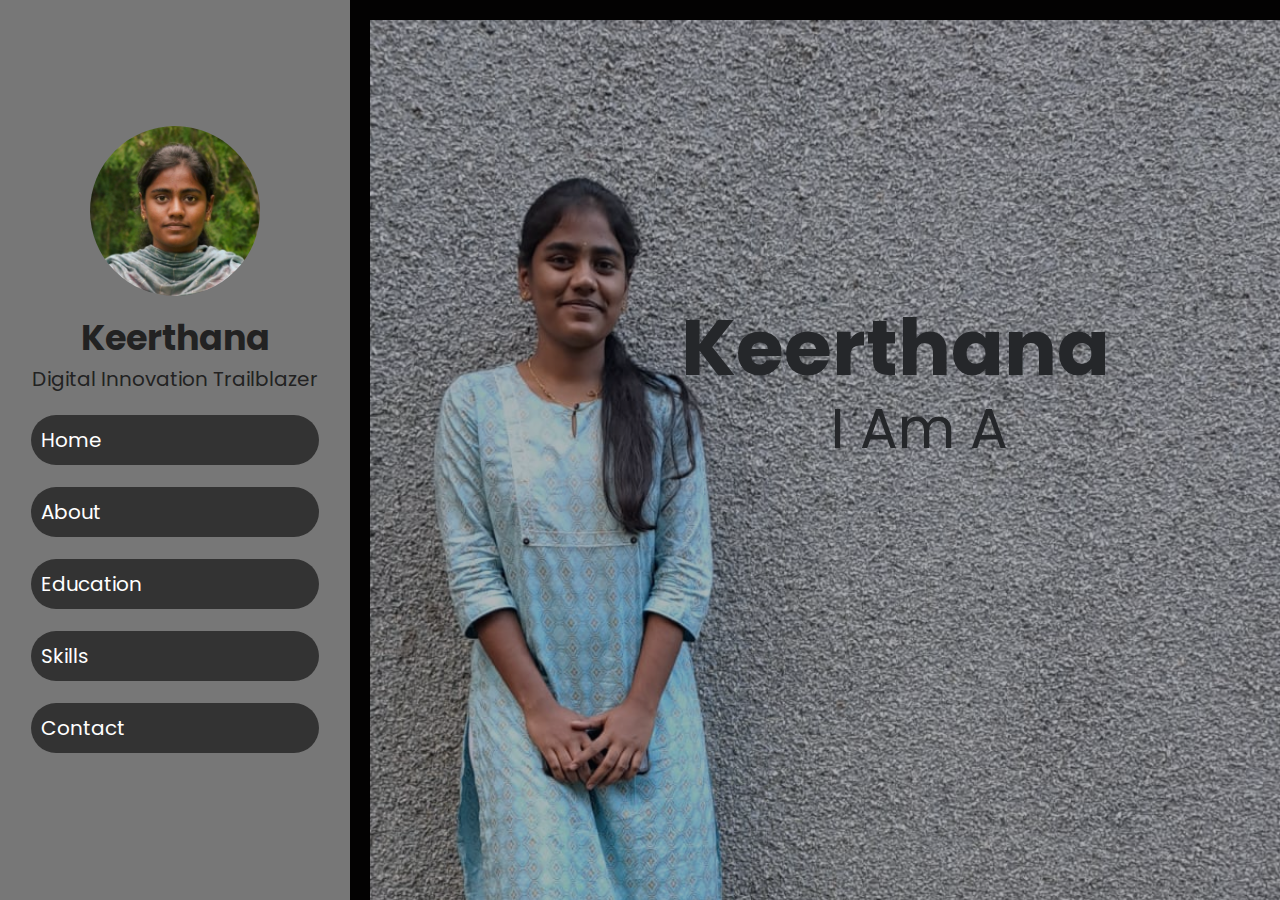
<file: index.html>
<!DOCTYPE html>
<html lang="en">
<head>
    <meta charset="UTF-8">
    <meta name="viewport" content="width=device-width, initial-scale=1.0">
    <title>Student Portfolio</title>
    <link rel="stylesheet" href="style.css">
</head>
<body>
    <header>
        <!--header-->
        <div class="user">
            <img src="images/photo.jpg">
            <h3 class="name">Keerthana</h3>
            <p class="post">Digital Innovation Trailblazer</p>
        </div>

        <!--Upside bar-->
        <nav class="navbar">
            <ul>
                <li><a href="index.html">Home</a></li>
                <li><a href="about.html">About</a></li>
                <li><a href="education.html">Education</a></li>
                <li><a href="skills.html">Skills</a></li>
                <li><a href="contact.html">Contact</a></li>
                
            </ul>
        </nav>
    </header>
    
    <!--menu section-->
    <section id="menu" class="d-flex flex-column justify-content-center align-items-center">
        <div class="menu-container" data-aos="fade-in">
            <h1>Keerthana </h1>
            <p>I am a <span class="type" data-typed-items="Designer,Developer,Freelancer"></span></p>
        </div>
   
    
    <main id="main"></main>
    
    <!-- JavaScript -->
    <script src="script.js"></script>

    
</section>
</body>
</html>
</file>
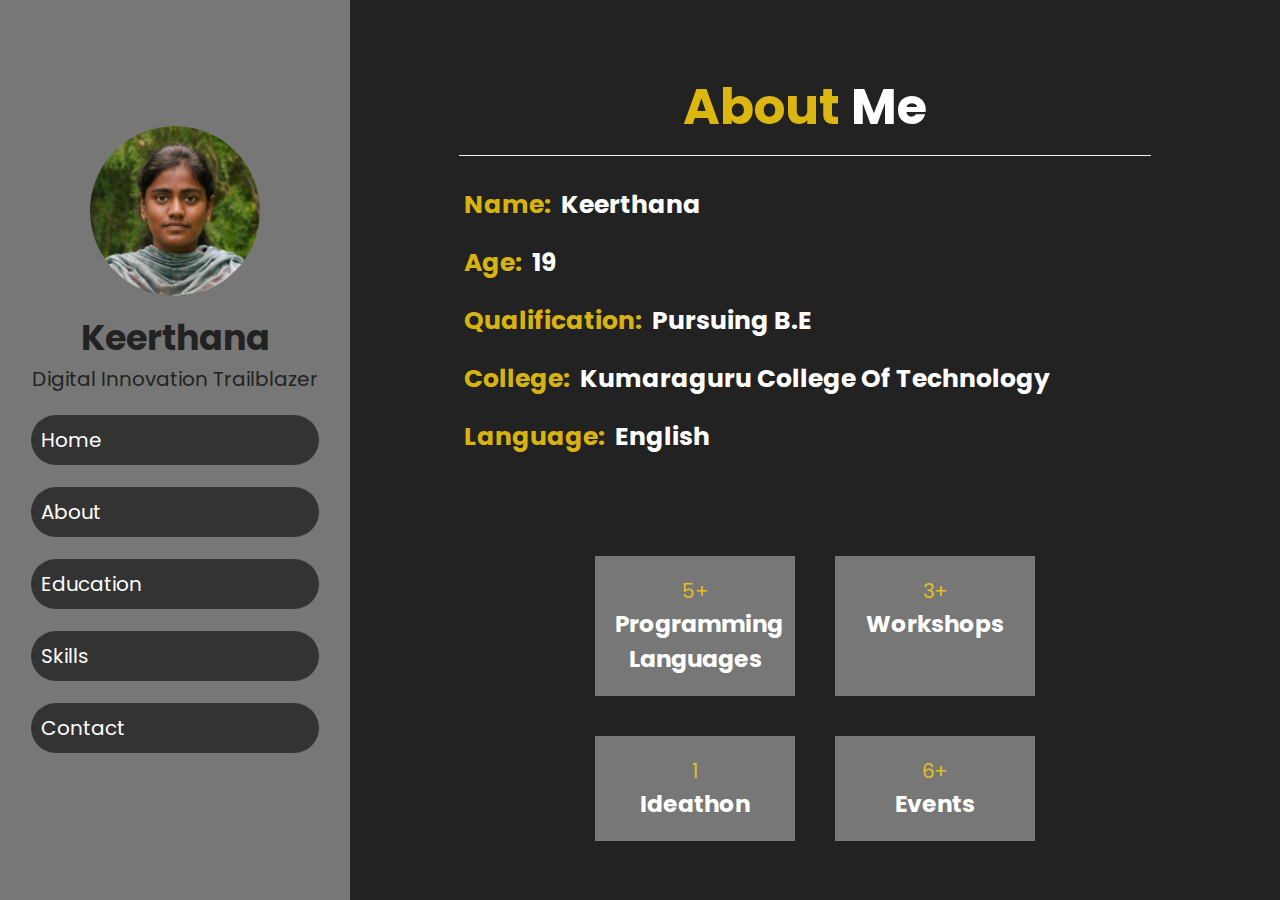
<file: about.html>
<!DOCTYPE html>
<html lang="en">
<head>
    <meta charset="UTF-8">
    <meta name="viewport" content="width=device-width, initial-scale=1.0">
    <title>Student Portfolio</title>
    <link rel="stylesheet" href="about.css">
</head>
<body>
    <header>
        <!-- Header -->
        <div class="user">
            <img src="images/photo.jpg" alt="User Photo">
            <h3 class="name">Keerthana</h3>
            <p class="post">Digital Innovation Trailblazer</p>
        </div>

        <!-- Navbar -->
        <nav class="navbar">
            <ul>   
                <li><a href="index.html">Home</a></li>
                <li><a href="about.html">About</a></li>
                <li><a href="education.html">Education</a></li>
                <li><a href="skills.html">Skills</a></li>
                <li><a href="contact.html">Contact</a></li>
            </ul>
        </nav>
    </header>

    <!-- About Section -->
    <section class="about" id="about">
        <div class="row">
            <div class="info">
                <h1 class="heading"><span>About</span> Me</h1>
                <h3 ><span style="color: #f9ce0fdd";>Name:</span> Keerthana</h3>
                <h3 ><span style="color: #f9ce0fdd;">Age:</span> 19</h3>
                <h3 ><span style="color: #f9ce0fdd;">Qualification:</span> Pursuing B.E</h3>
                <h3 ><span style="color: #f9ce0fdd;">College:</span> Kumaraguru College of Technology</h3>
                <h3 ><span style="color: #f9ce0fdd;">Language:</span> English</h3>
            </div>
            <div class="container">
                <div class="box">
                    <span style="color: #f9ce0fdd;">5+</span>
                    <h3>Programming Languages</h3>
                </div>
                <div class="box">
                    <span style="color: #f9ce0fdd;">3+</span>
                    <h3>Workshops</h3>
                </div>
                <div class="box">
                    <span style="color: #f9ce0fdd;">1</span>
                    <h3>Ideathon</h3>
                </div>
                <div class="box">
                    <span style="color: #f9ce0fdd;">6+</span>
                    <h3>Events</h3>
                </div>
            </div>
        </div>
    </section>
</body>
</html>
</file>
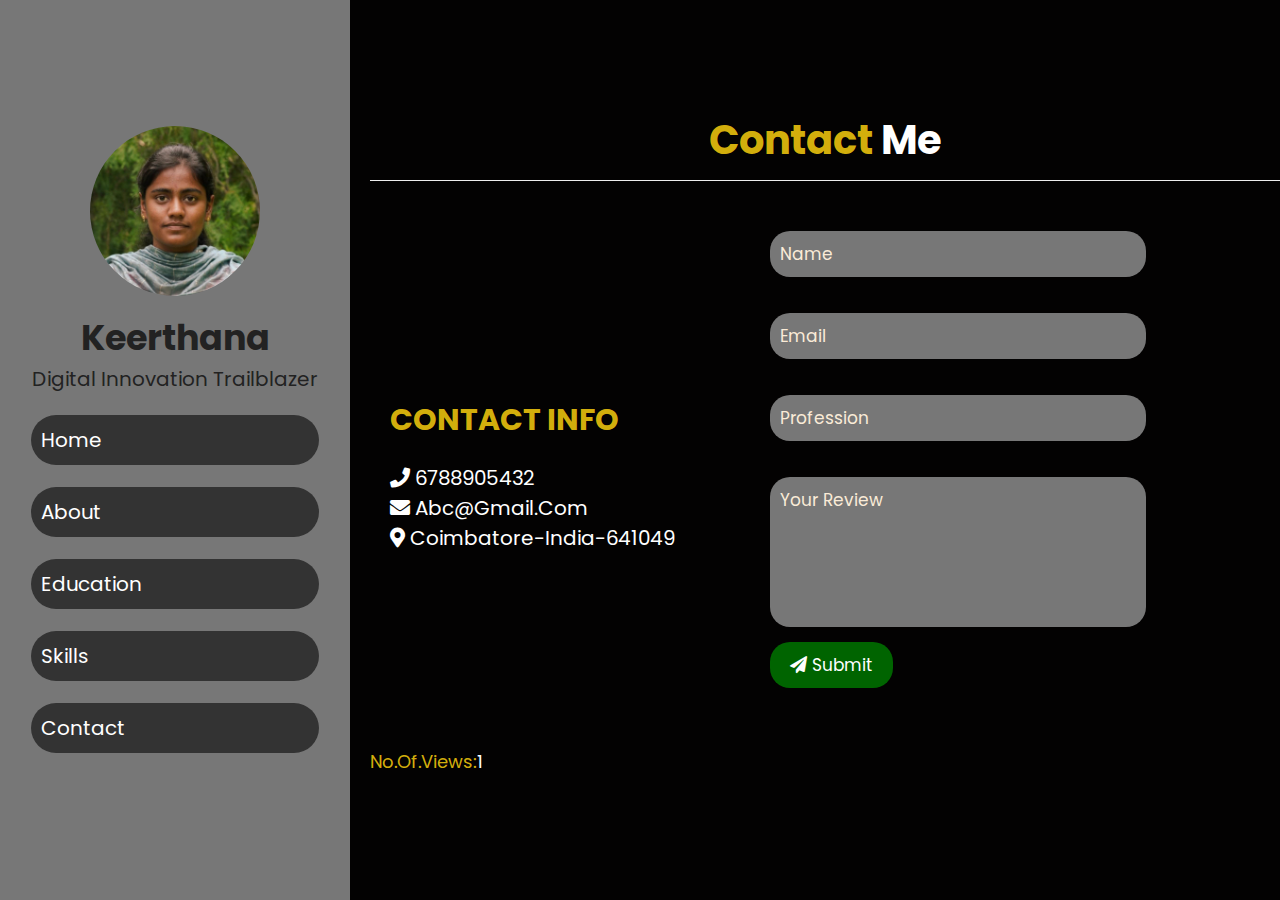
<file: contact.html>
<!DOCTYPE html>
<html lang="en">
<head>
    <meta charset="UTF-8">
    <meta name="viewport" content="width=device-width, initial-scale=1.0">
    <title>Contact Page</title>
    <link rel="stylesheet" href="contact.css">
    <link rel="stylesheet" href="https://cdnjs.cloudflare.com/ajax/libs/font-awesome/5.15.4/css/all.min.css" integrity="sha512-1ycn6IcaQQ40/MKBW2W4Rhis/DbILU74C1vSrLJxCq57o941Ym01SwNsOMqvEBFlcgUa6xLiPY/NS5R+E6ztJQ==" crossorigin="anonymous" referrerpolicy="no-referrer" />
</head>
<body>
    <header>
        <!-- Header -->
        <div class="user">
            <img src="images/photo.jpg" alt="User Photo">
            <h3 class="name">Keerthana</h3>
            <p class="post">Digital Innovation Trailblazer</p>
        </div>

        <!-- Navbar -->
        <nav class="navbar">
            <ul>
                <li><a href="index.html">Home</a></li>
                <li><a href="about.html">About</a></li>
                <li><a href="education.html">Education</a></li>
                <li><a href="skills.html">Skills</a></li>
                <li><a href="contact.html">Contact</a></li>
            </ul>
        </nav>
    </header>
    
    <section class="contact" id="contact">
        <h1 class="heading"><span>Contact</span> Me</h1>
        <div class="row">
            <div class="content">
                
                <h3 class="title">Contact Info</h3>
                <div class="info">
                    <a href="#"><b style="color: #FFE4C9"></b> <i class="fas fa-phone"></i> 6788905432</a><br>
                    <a href="#"><b style="color:  #FFE4C9"></b> <i class="fas fa-envelope"></i> abc@gmail.com</a><br>
                    <a href="#"><b style="color:  #FFE4C9"></b> <i class="fas fa-map-marker-alt"></i> Coimbatore-India-641049</a><br>
                    
                </div>
            </div>
            <form class="form" action="#">
                <input type="text" placeholder="Name" class="box" required><br><br>
                <input type="email" placeholder="Email" class="box" required><br><br>
                <input type="text" placeholder="Profession" class="box" required><br><br>
                <textarea name="message" id="message" cols="30" rows="10" class="box message" placeholder="Your Review"></textarea>
                <button type="submit" class="btn"><i class="fas fa-paper-plane"></i> Submit</button>
            </form>
              
        </div>
        <div id="pageviews" style="color: #f9ce0fdd ;font-size: large;">No.of.views:<span id="pageViewsCount" style="color: white;">0</span></div>

    <script>
        // Retrieve and update the page view count
        let pageViewsCount = localStorage.getItem('pageViewsCount') || 0;
        pageViewsCount++;
        localStorage.setItem('pageViewsCount', pageViewsCount);
        document.getElementById('pageViewsCount').textContent = pageViewsCount;
    </script>
    </section>
    
</body>
</html>
</file>
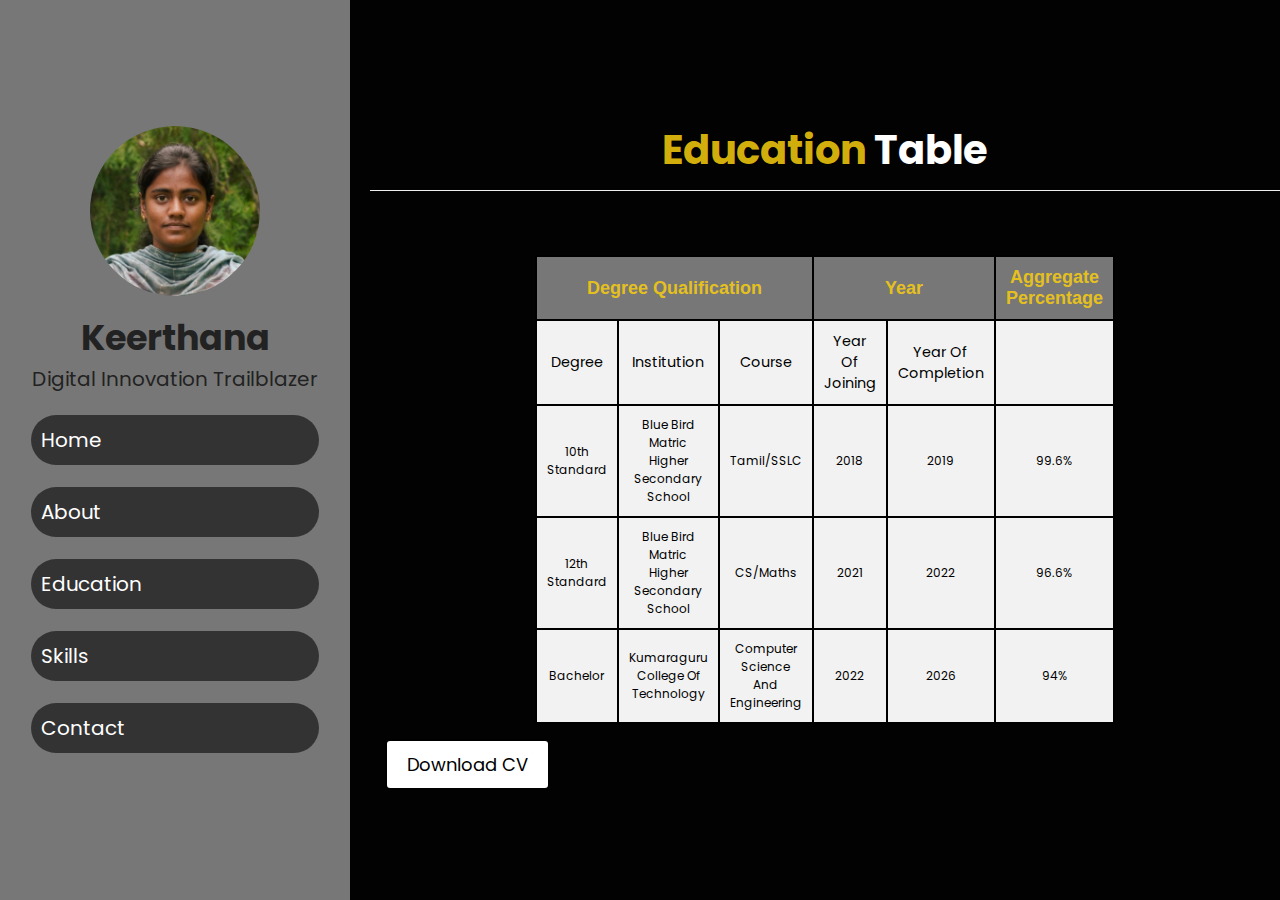
<file: education.html>
<!DOCTYPE html>
<html lang="en">
<head>
    <meta charset="UTF-8">
    <meta name="viewport" content="width=device-width, initial-scale=1.0">
    <title>Student Portfolio</title>
    <link rel="stylesheet" href="https://fonts.googleapis.com/css2?family=Poppins:ital,wght@0,400;0,500;0,600;1,200&display=swap">
    <link rel="stylesheet" href="education.css">

    <style>
        body {
            display: flex;
            justify-content: center;
            align-items: center;
            height: 100vh;
            margin: 0;
        }

        .download-cv-btn {
            display: inline-block;
            padding: 10px 20px;
            background-color: white;
            color: black;
            text-decoration: none;
            border: 2px solid black;
            border-radius: 5px;
            font-size: 18px;
            transition: background-color 0.3s, color 0.3s;
            margin: 15px;
            
        }

        .download-cv-btn:hover {
            background-color: #f9ce0fdd;
            color: white;
        }

        .education-table {
            width: 80%; /* Adjust the width as needed */
            margin: auto; /* Center the table horizontally */
            border-collapse: collapse;
        }

        .education-table th, .education-table td {
            border: 2px solid black;
            padding: 10px;
            text-align: center;
        }
    </style>
</head>
<body>
    <header>
        <!-- Header -->
        <div class="user">
            <img src="images/photo.jpg" alt="User Photo">
            <h3 class="name">Keerthana</h3>
            <p class="post">Digital Innovation Trailblazer</p>
        </div>

        <!-- Navbar -->
        <nav class="navbar">
            <ul>   
                <li><a href="index.html">Home</a></li>
                <li><a href="about.html">About</a></li>
                <li><a href="education.html">Education</a></li>
                <li><a href="skills.html">Skills</a></li>
                <li><a href="contact.html">Contact</a></li>
            </ul>
        </nav>
    </header>
    <div class="content">
        <h1 class="heading"><span>Education </span> Table</h1> 
        <br>
        <br><br><br>
        <table class="education-table">
            <thead>
                <tr>
                    <th colspan="3" style="color: #f9ce0fdd;">Degree Qualification</th>
                    <th colspan="2" style="color: #f9ce0fdd;">Year</th>
                    <th style="color: #f9ce0fdd;">Aggregate Percentage</th>
                </tr>
            </thead>
            <tbody>
                <tr class="table">
                    <td style="font-size: 120%;">Degree</td>
                    <td style="font-size: 120%;">Institution</td>
                    <td style="font-size: 120%;">Course</td>
                    <td style="font-size: 120%;">Year of joining</td>
                    <td style="font-size: 120%;">Year of completion</td>
                    <td></td>
                </tr>
                <tr>
                    <td>10th standard</td>
                    <td>Blue Bird Matric Higher Secondary School</td>
                    <td>Tamil/SSLC</td>
                    <td>2018</td>
                    <td>2019</td>
                    <td>99.6%</td>
                </tr>
                <tr>
                    <td>12th standard</td>
                    <td>Blue Bird Matric Higher Secondary School</td>
                    <td>CS/Maths</td>
                    <td>2021</td>
                    <td>2022</td>
                    <td>96.6%</td>
                </tr>
                <tr>
                    <td>Bachelor</td>
                    <td>Kumaraguru College of Technology</td>
                    <td>Computer Science and Engineering</td>
                    <td>2022</td>
                    <td>2026</td>
                    <td>94%</td>
                </tr>
            </tbody>
        </table>
        <!-- Download CV Button -->
        <a href="file:///C:/Users/HP/Downloads/Modern%20Minimalist%20CV%20Resume.pdf" download="Keerthana_CV.pdf" class="download-cv-btn">Download CV</a>
    </div>
</body>
</html>
</file>
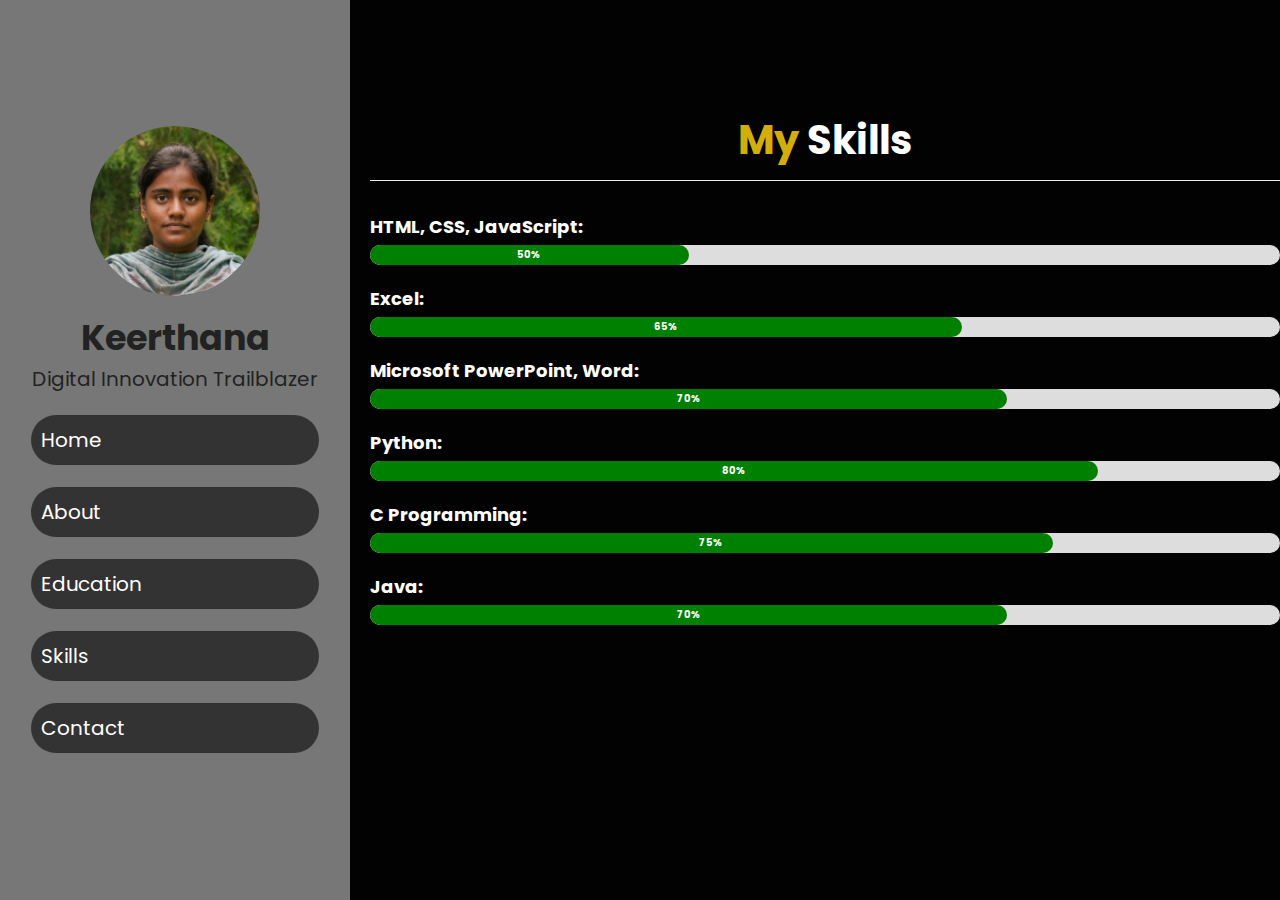
<file: skills.html>
<!DOCTYPE html>
<html lang="en">
<head>
    <meta charset="UTF-8">
    <meta name="viewport" content="width=device-width, initial-scale=1.0">
    <title>Student Portfolio</title>
    <link rel="stylesheet" href="skills.css">
</head>
<body>
    <div class="main">
        <header>
            <!-- Header -->
            <div class="user">
                <img src="images/photo.jpg" alt="User Photo">
                <h3 class="name">Keerthana</h3>
                <p class="post">Digital Innovation Trailblazer</p>
            </div>

            <!-- Navbar -->
            <nav class="navbar">
                <ul>
                    <li><a href="index.html">Home</a></li>
                    <li><a href="about.html">About</a></li>
                    <li><a href="education.html">Education</a></li>
                    <li><a href="skills.html">Skills</a></li>
                    <li><a href="contact.html">Contact</a></li>
                </ul>
            </nav>
        </header>
    </div>
  
    <div class="content">
        <div class="content-box">   
            <h1 class="heading"><span>My</span> Skills</h1> <br><br>
            <div class="skill-container">
                <h3 style="color: white";>HTML, CSS, JavaScript:</h3>
                <div class="skill-bar">
                    <div class="skill-percentage" style="width: 35%;">50%</div>
                </div>
            </div>
            <div class="skill-container">
                <h3 style="color: white";>Excel:</h3>
                <div class="skill-bar">
                    <div class="skill-percentage" style="width: 65%;">65%</div>
                </div>
            </div>
            <div class="skill-container">
                <h3 style="color:white";>Microsoft PowerPoint, Word:</h3>
                <div class="skill-bar">
                    <div class="skill-percentage" style="width:70%;">70%</div>
                </div>
            </div>
            <div class="skill-container">
                <h3 style="color: white";>Python:</h3>
                <div class="skill-bar">
                    <div class="skill-percentage" style="width: 80%;">80%</div>
                </div>
            </div>
            <div class="skill-container">
                <h3 style="color: white";>C Programming:</h3>
                <div class="skill-bar">
                    <div class="skill-percentage" style="width: 75%;">75%</div>
                </div>
            </div>
            <div class="skill-container">
                <h3 style="color: white";>Java:</h3>
                <div class="skill-bar">
                    <div class="skill-percentage" style="width: 70%;">70%</div>
                </div>
            </div>
        </div>
    </div>
</body>
</html>
</file>
<file: style.css>
@import url('https://fonts.googleapis.com/css2?family=Poppins:ital,wght@0,400;0,500;0,600;1,200&display=swap');

:root {
    --main-color: #8e44ad;
    --black: #222;
    --white: #fff;
    --light-black: #777;
    --light-white: #fff9;
    --dark-bg: rgba(0, 0, 0, .7);
    --light-bg: #eee;
    --border: .1rem solid var(--black);
    --box-shadow: 0 .5rem 1rem rgba(0, 0, 0, .1);
    --text-shadow: 0 1.5rem 3rem rgba(0, 0, 0, .3);
}

* {
    font-family: 'Poppins', sans-serif;
    margin: 0;
    padding: 0;
    box-sizing: border-box;
    outline: none;
    border: none;
    text-transform: capitalize;
}

body {
    background-color:rgb(3, 2, 2);
    overflow-x: hidden;
}

html {
    font-size: 62.5%;
    overflow-x: hidden;
}

html::webkit-scrollbar {
    width: 1rem;
}

html::webkit-scrollbar-track {
    background-color: var(--white);
}

html::webkit-scrollbar-thumb {
    background-color: var(--main-color);
}

header {
    position: fixed;
    top: 0;
    left: 0;
    z-index: 1000;
    height: 100%;
    width: 35rem;
    background: #777;
    display: flex;
    align-items: center;
    justify-content: center;
    flex-flow: column;
    text-align: center;
}

header .user img {
    height: 17rem;
    width: 17rem;
    border-radius: 50%;
    object-fit: cover;
    margin-bottom: 1rem;
    border: 7rem solid var(--yellow);
}

header .user .name {
    font-size: 3.5rem;
    color: #222;
}

header .user .post {
    font-size: 2rem;
    color: #222;
}

header .navbar {
    width: 100%;
}

header .navbar ul {
    list-style: none;
    padding: 1rem 3rem;
    display: flex;
    flex-direction: column;
    justify-content: center;
}

header .navbar ul li {
    margin:0.1rem;
}

header .navbar ul li a {
    display: flex;
    padding: 1rem;
    margin:1rem 0;
    background: #333;
    color: #fff;
    font-size: 2rem;
    border-radius: 5rem;
    text-align: center;
    text-decoration: none;
}

header .navbar ul li a:hover {
    background: #ccc;
}

#menu {
    position: fixed;
    top:2rem;
    bottom:2rem;
    left: calc(35rem + 2rem); /* Adjust as needed */
    width: calc(100% - (35rem + 2rem)); /* Adjust as needed */
    height: 100vh;
    background: #000 url("./images/crt.jpg") top center;
    background-size: cover;
    color:#333;
    display: flex; 
    justify-content: flex-end; /* Align items to the right */
}

#menu::before {
    content: "";
    background: rgba(5, 13, 24, 0.3);
    position: absolute;
    bottom: 0;
    top: 0;
    left: 0;
    right: 0;
    z-index: 1;
}

#menu .menu-container {
    padding: 2rem;
    margin-top: 23rem;

}

#menu h1 {
    font-size: 78px;
    font-weight: 700;
    line-height: 56px;
    margin-right:15rem;
    margin-top: 5rem; /* Remove default margin */
}

#menu p {
    font-size: 56px;
    font-family: "Poppins", sans-serif;
    margin-left:15rem;
    margin-top: 1rem; /* Remove default margin */
}

#menu p span {
    padding-bottom: 4px;
    letter-spacing: 1px;
    border-bottom: 3px solid #149ddd;
}

@media(min-width:1024px){
    #menu{
        background-attachment: fixed;
    }
}

@media(max-width:768px){
    #menu h1{
        font-size: 28px;
        line-height: 36px;
    }
    
    #menu p {
        font-size: 18px;
        line-height: 24px;
    }
}
.heading{
    text-align:center;
    margin:0 6rem;
    font-size:4rem;
    padding:1rem;
    border-bottom: .1rem solid #fff4;
    color:#fff
}

.about .row{
    display:flex;
    align-items: center;
    justify-content: center;
    flex-wrap:wrap;
    padding:1rem 0;
}

.about .row .info{
    flex:1 1 48rem;
    padding:2rem 1rem;
    padding-left: 6rem;
}

.about .row .info h3{
    font-size: 2rem;
    color:var(--yellow);
    padding:1rem 0;
    font-weight:normal;
}

.about .row .info h3 span{
    color:#eee;
    padding:0 0.5rem;

}

.about .row .container{
    flex:1 1 48rem;
    display:flex;
    justify-content: center;
    flex-wrap:wrap;
}

.about .row .container .box{
    width:20rem;
    background:#f9ce0fdd;
    text-align:center;
    padding:2rem;
    margin:2rem;
}

.about .row .container .box h3{
    font-size:2rem;
    color:var(--yellow);
    
}
</file>
<file: about.css>
@import url('https://fonts.googleapis.com/css2?family=Poppins:ital,wght@0,400;0,500;0,600;1,200&display=swap');

:root {
    --main-color: #8e44ad;
    --black: #222;
    --white: #fff;
    --light-black: #777;
    --light-white: #fff9;
    --dark-bg: rgba(0, 0, 0, .7);
    --light-bg: #eee;
    --border: .1rem solid var(--black);
    --box-shadow: 0 .5rem 1rem rgba(0, 0, 0, .1);
    --text-shadow: 0 1.5rem 3rem rgba(0, 0, 0, .3);
}

* {
    font-family: 'Poppins', sans-serif;
    margin: 0;
    padding: 0;
    box-sizing: border-box;
    outline: none;
    border: none;
    text-transform: capitalize;
}

body {
    background-color:rgb(3, 2, 2);
    overflow-x: hidden;
}

html {
    font-size: 62.5%;
    overflow-x: hidden;
}

html::webkit-scrollbar {
    width: 1rem;
}

html::webkit-scrollbar-track {
    background-color: var(--white);
}

html::webkit-scrollbar-thumb {
    background-color: var(--main-color);
}

header {
    position: fixed;
    top: 0;
    left: 0;
    z-index: 1000;
    height: 100%;
    width: 35rem;
    background: #777;
    display: flex;
    align-items: center;
    justify-content: center;
    flex-flow: column;
    text-align: center;
}

header .user img {
    height: 17rem;
    width: 17rem;
    border-radius: 50%;
    object-fit: cover;
    margin-bottom: 1rem;
    border: 7rem solid var(--yellow);
}

header .user .name {
    font-size: 3.5rem;
    color: #222;
}

header .user .post {
    font-size: 2rem;
    color: #222;
}

header .navbar {
    width: 100%;
}

header .navbar ul {
    list-style: none;
    padding: 1rem 3rem;
    display: flex;
    flex-direction: column;
    justify-content: center;
}

header .navbar ul li {
    margin:0.1rem;
}

header .navbar ul li a {
    display: flex;
    padding: 1rem;
    margin:1rem 0;
    background: #333;
    color: #fff;
    font-size: 2rem;
    border-radius: 5rem;
    text-align: center;
    text-decoration: none;
}

header .navbar ul li a:hover {
    background: #ccc;
}

.heading{
    text-align: center;
    margin: 2rem auto 0;
    font-size: 4rem;
    padding:1rem;
    border-bottom: .1rem solid #eee;
    color:#fff;
}

.heading span{
    color:#f9ce0fdd;
}

.about {
    width: calc(100% - 35rem); /* Adjust as needed based on the width of the navbar */
    padding: 20px;
    background-color: #222;
    color: #fff;
    position: absolute;
    top: 0;
    left: 35rem; /* Width of the navbar */
    height: 100vh;
    overflow-y: auto;
    display: flex;
    flex-direction: column;
    align-items: center;
    justify-content: center;
    z-index: 999;
}

.about .row {
    font-size:20px;
    display: flex;
    align-items: center;
    justify-content: center;
    flex-wrap: wrap;
}

.about .row .info .heading {
    font-size: 5rem; /* Increase the font size */
    font-weight: bold; /* Make it bold */
    margin-bottom: 2rem; /* Add margin to create a gap */
}

.about .row .info {
    width: 50%;
    padding-right: 20px;
    margin-bottom: 7rem;
}

.about .row .container {
    width: 50%;
    display: flex;
    justify-content: center;
    flex-wrap: wrap;
}

.about .row .container .box {
    width: 20rem;
    background: #777;
    text-align: center;
    padding: 2rem;
    margin: 2rem;
}

.about .row .container .span {
    font-size: 4rem;
    color:#f9ce0fdd;
}

.about .row .info h3 {
    font-size: 2.5rem;
    color:#fff; /* Default color for most elements */
    padding: 1rem 0; /* Add padding to create a small gap between each element */
    font-weight: bold; /* Make the text bold */
}

.about .row .info h3 span{
    color:#fff;
    padding: 0 .5rem;
}

@media (max-width: 768px) {
    .container {
        flex-direction: column;
    }
    header,
    .navbar,
    .about {
        width: 100%;
    }
}

.about .row .info {
    width: 80%; /* Adjust as needed */
}

.about .row .container {
    width: 80%; /* Adjust as needed */
}
</file>
<file: contact.css>
@import url('https://fonts.googleapis.com/css2?family=Poppins:ital,wght@0,400;0,500;0,600;1,200&display=swap');

:root {
    --main-color: #8e44ad;
    --black: #222;
    --white: #fff;
    --light-black: #777;
    --light-white: #fff9;
    --dark-bg: rgba(0, 0, 0, .7);
    --light-bg: #eee;
    --border: .1rem solid var(--black);
    --box-shadow: 0 .5rem 1rem rgba(0, 0, 0, .1);
    --text-shadow: 0 1.5rem 3rem rgba(0, 0, 0, .3);
}

* {
    font-family: 'Poppins', sans-serif;
    margin: 0;
    padding: 0;
    box-sizing: border-box;
    outline: none;
    border: none;
    text-transform: capitalize;
}

body {
    background-color:rgb(3, 2, 2);
    overflow-x: hidden;
}

html {
    font-size: 62.5%;
    overflow-x: hidden;
}

html::webkit-scrollbar {
    width: 1rem;
}

html::webkit-scrollbar-track {
    background-color: var(--white);
}

html::webkit-scrollbar-thumb {
    background-color: var(--main-color);
}

header {
    position: fixed;
    top: 0;
    left: 0;
    z-index: 1000;
    height: 100%;
    width: 35rem;
    background: #777;
    display: flex;
    align-items: center;
    justify-content: center;
    flex-flow: column;
    text-align: center;
}

header .user img {
    height: 17rem;
    width: 17rem;
    border-radius: 50%;
    object-fit: cover;
    margin-bottom: 1rem;
    border: 7rem solid var(--yellow);
}

header .user .name {
    font-size: 3.5rem;
    color: #222;
}

header .user .post {
    font-size: 2rem;
    color: #222;
}

header .navbar {
    width: 100%;
}

header .navbar ul {
    list-style: none;
    padding: 1rem 3rem;
    display: flex;
    flex-direction: column;
    justify-content: center;
}

header .navbar ul li {
    margin:0.1rem;
}

header .navbar ul li a {
    display: flex;
    padding: 1rem;
    margin:1rem 0;
    background: #333;
    color: #fff;
    font-size: 2rem;
    border-radius: 5rem;
    text-align: center;
    text-decoration: none;
}
header .navbar ul li a:hover {
    background: #ccc;
}
.heading{
    text-align: center;
    margin: 2rem auto 0;
    font-size: 4rem;
    padding:1rem;
    border-bottom: .1rem solid #eee;
    color:#fff;
}
.heading span{
    color:#f9ce0fdd;
}
.contact {
    padding-top: 8rem;
    width: calc(100% - 35rem);
    margin-left: 35rem; /* Adjusted from left to margin-left */
    padding-left: 2rem; /* Added some padding to the left */
}
.contact .row {
    display: flex;
    align-items: center;
    justify-content: center;
    flex-wrap: wrap;
}
.contact .row .content {
    flex: 1 1 30rem;
    padding: 2rem;
    padding-bottom: 0;
}
.contact .row .form {
    flex: 1 1 45rem;
    padding: 2rem;
    margin: 2rem;
    margin-bottom: 4rem;
}
.contact .row .form .box {
    padding: 1rem;
    margin: 1rem 0;
    background: #777;
    color: #fff;
    text-transform: none;
    font-size: 1.7rem;
    width: 80%;
    border-radius: 2rem;
}
.contact .row .form .box::placeholder {
    text-transform: capitalize;
    color:antiquewhite;
}
.contact .row .form .message {
    height: 15rem;
    resize: none;
}
.contact .row .content .title {
    text-transform: uppercase;
    color:#f9ce0fdd;
    font-size: 3rem;
    padding-bottom: 2rem;
}
.contact .row .content .info h3 {
    display: flex;
    align-items: center;
    font-size: 2rem;
    color:#fff;
    padding: 1rem 0;
    font-weight: normal;
}
.contact .row .content .info h3 i {
    padding-right: 1rem;
    color: #f9ce0fdd;
    font-weight: normal;
}
/* contact.css */

/* Style anchor tags within the contact info */
.info a {
    color: white; 
    text-decoration: none;
    font-size: 2.0rem;
    
}

/* Optional: Add hover effect */
.info a:hover {
    color: #333; /* Change text color on hover */
}

/* Style the button */
.btn {
    background-color:  darkgreen;
    color: white;
    padding: 1rem 2rem;
    font-size: 1.7rem;
    border: none;
    border-radius: 2rem;
    cursor: pointer;
    transition: background-color 0.3s ease;
}
.btn:hover {
    background-color: darkgreen;
}
</file>
<file: education.css>
@import url('https://fonts.googleapis.com/css2?family=Poppins:ital,wght@0,400;0,500;0,600;1,200&display=swap');

:root {
    --main-color: #8e44ad;
    --black: #222;
    --white: #fff;
    --light-black: #777;
    --light-white: #fff9;
    --dark-bg: rgba(0, 0, 0, .7);
    --light-bg: #eee;
    --border: .1rem solid var(--black);
    --box-shadow: 0 .5rem 1rem rgba(0, 0, 0, .1);
    --text-shadow: 0 1.5rem 3rem rgba(0, 0, 0, .3);
}

* {
    font-family: 'Poppins', sans-serif;
    margin: 0;
    padding: 0;
    box-sizing: border-box;
    outline: none;
    border: none;
    text-transform: capitalize;
}

body {
    background-color: rgb(3, 2, 2);
    overflow-x: hidden;
}

html {
    font-size: 62.5%;
    overflow-x: hidden;
}

html::webkit-scrollbar {
    width: 1rem;
}

html::webkit-scrollbar-track {
    background-color: var(--white);
}
html::webkit-scrollbar-thumb {
    background-color: var(--main-color);
}
header {
    position: fixed;
    top: 0;
    left: 0;
    z-index: 1000;
    height: 100%;
    width: 35rem;
    background: #777;
    display: flex;
    align-items: center;
    justify-content: center;
    flex-flow: column;
    text-align: center;
}

header .user img {
    height: 17rem;
    width: 17rem;
    border-radius: 50%;
    object-fit: cover;
    margin-bottom: 1rem;
    border: 7rem solid var(--yellow);
}

header .user .name {
    font-size: 3.5rem;
    color: #222;
}

header .user .post {
    font-size: 2rem;
    color: #222;
}

header .navbar {
    width: 100%;
}

header .navbar ul {
    list-style: none;
    padding: 1rem 3rem;
    display: flex;
    flex-direction: column;
    justify-content: center;
}

header .navbar ul li {
    margin: 0.1rem;
}

header .navbar ul li a {
    display: flex;
    padding: 1rem;
    margin: 1rem 0;
    background: #333;
    color: #fff;
    font-size: 2rem;
    border-radius: 5rem;
    text-align: center;
    text-decoration: none;
}

header .navbar ul li a:hover {
    background: #ccc;
}
.heading{
    text-align: center;
    margin: 1rem auto 0;
    font-size: 4rem;
    padding:1rem;
    border-bottom: .1rem solid #eee;
    color:#fff;
}
.heading span{
    color:#f9ce0fdd;
}

.content {
    padding-top: 0.5rem;
    margin-left: 35rem;
    padding-left: 2rem;
    width: calc(100% - 35rem);
}
.education-table {
    border-collapse: collapse;
    width: 500%;
    max-width: calc(100% - 35rem);
    margin: 0 auto;
    padding-bottom: 4rem;
    border-radius: 200px;
}
th, td {
    border: 2px solid black;
    padding: 8px;
    text-align: left;
}
td {
    background-color: #f2f2f2;
    font-size: 100%;
}

th {
    background-color: #777;
    color: black;
    text-align: center;
    font-family: 'Segoe UI', Tahoma, Geneva, Verdana, sans-serif;
    font-size: 150%;
}

table{

    font-size: 120%;
    width: auto;

}
.certificate-container {
    display: flex;
  }
  
  .certificate {
    width: 400px; /* Adjust as needed */
    height: 600px; /* Adjust as needed */
    margin: 20px; /* Adjust spacing between certificates */
    background-color: #000; /* Black background color */
  }
  
  object {
    width: 100%;
    height: 100%;
  }
</file>
<file: skills.css>
@import url('https://fonts.googleapis.com/css2?family=Poppins:ital,wght@0,400;0,500;0,600;1,200&display=swap');

:root {
    --main-color: #8e44ad;
    --black: #222;
    --white: #fff;
    --light-black: #777;
    --light-white: #fff9;
    --dark-bg: rgba(0, 0, 0, .7);
    --light-bg: #eee;
    --border: .1rem solid var(--black);
    --box-shadow: 0 .5rem 1rem rgba(0, 0, 0, .1);
    --text-shadow: 0 1.5rem 3rem rgba(0, 0, 0, .3);
}

* {
    font-family: 'Poppins', sans-serif;
    margin: 0;
    padding: 0;
    box-sizing: border-box;
    outline: none;
    border: none;
    text-transform: capitalize;
}

body {
    background-color:rgb(3, 2, 2);
    overflow-x: hidden;
}

html {
    font-size: 62.5%;
    overflow-x: hidden;
}

html::webkit-scrollbar {
    width: 1rem;
}

html::webkit-scrollbar-track {
    background-color: var(--white);
}

html::webkit-scrollbar-thumb {
    background-color: var(--main-color);
}

header {
    position: fixed;
    top: 0;
    left: 0;
    z-index: 1000;
    height: 100%;
    width: 35rem;
    background: #777;
    display: flex;
    align-items: center;
    justify-content: center;
    flex-flow: column;
    text-align: center;
}

header .user img {
    height: 17rem;
    width: 17rem;
    border-radius: 50%;
    object-fit: cover;
    margin-bottom: 1rem;
    border: 7rem solid var(--yellow);
}

header .user .name {
    font-size: 3.5rem;
    color: #222;
}

header .user .post {
    font-size: 2rem;
    color: #222;
}

header .navbar {
    width: 100%;
}

header .navbar ul {
    list-style: none;
    padding: 1rem 3rem;
    display: flex;
    flex-direction: column;
    justify-content: center;
}

header .navbar ul li {
    margin:0.1rem;
}

header .navbar ul li a {
    display: flex;
    padding: 1rem;
    margin:1rem 0;
    background: #333;
    color: #fff;
    font-size: 2rem;
    border-radius: 5rem;
    text-align: center;
    text-decoration: none;
}
header .navbar ul li a:hover {
    background: #ccc;
}
.heading{
    text-align: center;
    margin: 2rem auto 0;
    font-size: 4rem;
    padding:1rem;
    border-bottom: .1rem solid #eee;
    color:#fff;
}
.heading span{
    color:#f9ce0fdd;
}
.content {
    padding-top: 8rem;
    width: calc(100% - 35rem);
    margin-left: 35rem; /* Adjusted from left to margin-left */
    padding-left: 2rem; /* Added some padding to the left */
}
.skill-container {
    margin-bottom: 20px;
}

.skill-container h3 {
    margin-bottom: 5px;
    font-size: 18px;
    color: #333;
}

.skill-bar {
    background-color: #ddd;
    height: 20px;
    border-radius: 10px;
    overflow: hidden;
}

.skill-percentage {
    background-color:green;
    height: 100%;
    line-height: 20px;
    text-align: center;
    color: #fff;
    font-weight: bold;
    border-radius: 10px;
}
</file>
